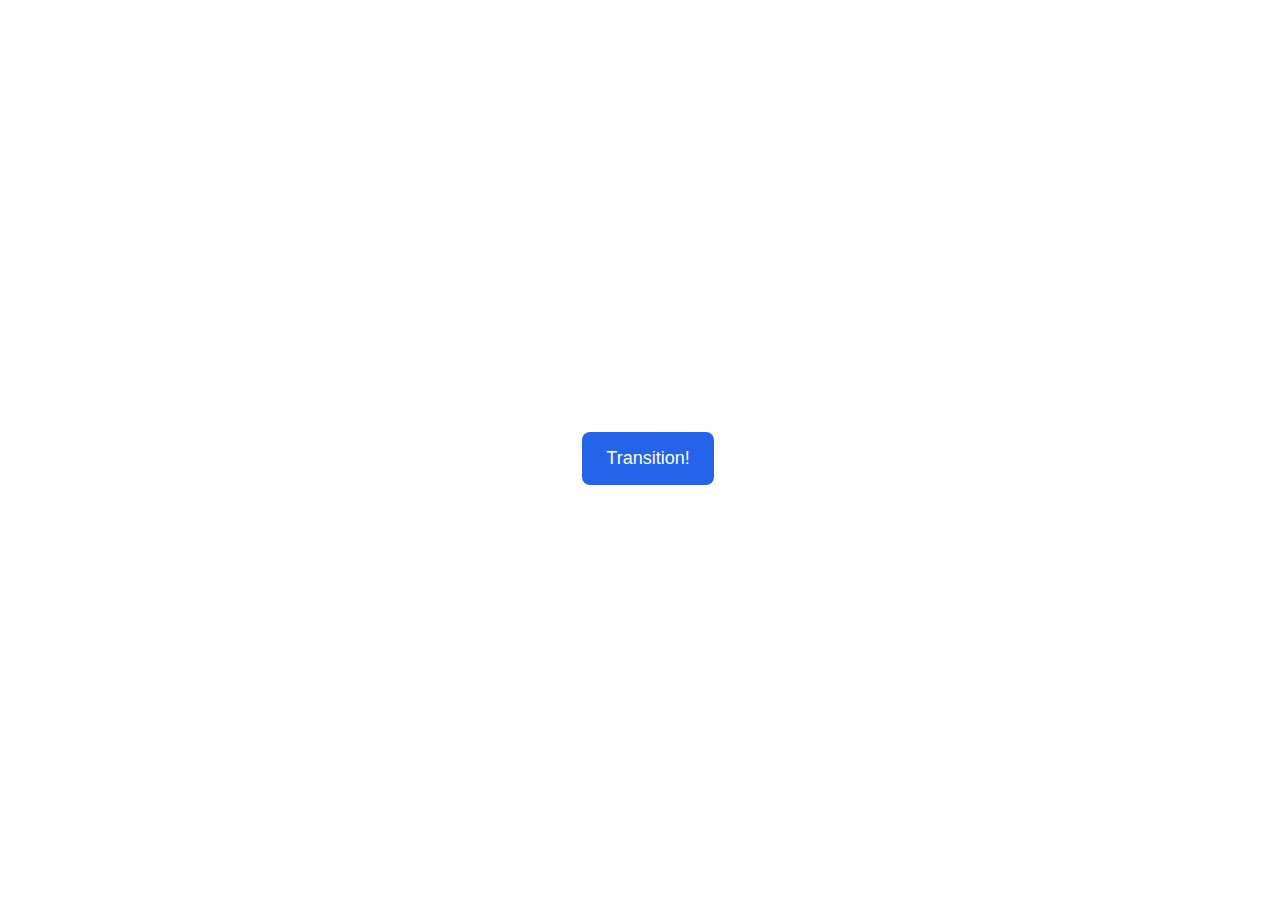
<file: css-exercises/advanced-html-css/animation/01-button-hover/index.html>
<!DOCTYPE html>
<html lang="en">
  <head>
    <meta charset="UTF-8" />
    <meta http-equiv="X-UA-Compatible" content="IE=edge" />
    <meta name="viewport" content="width=device-width, initial-scale=1.0" />
    <title>Button Hover</title>
    <link rel="stylesheet" href="style.css" />
  </head>
  <body>
    <div id="transition-container">
      <button>Transition!</button>
    </div>
  </body>
</html>
</file>
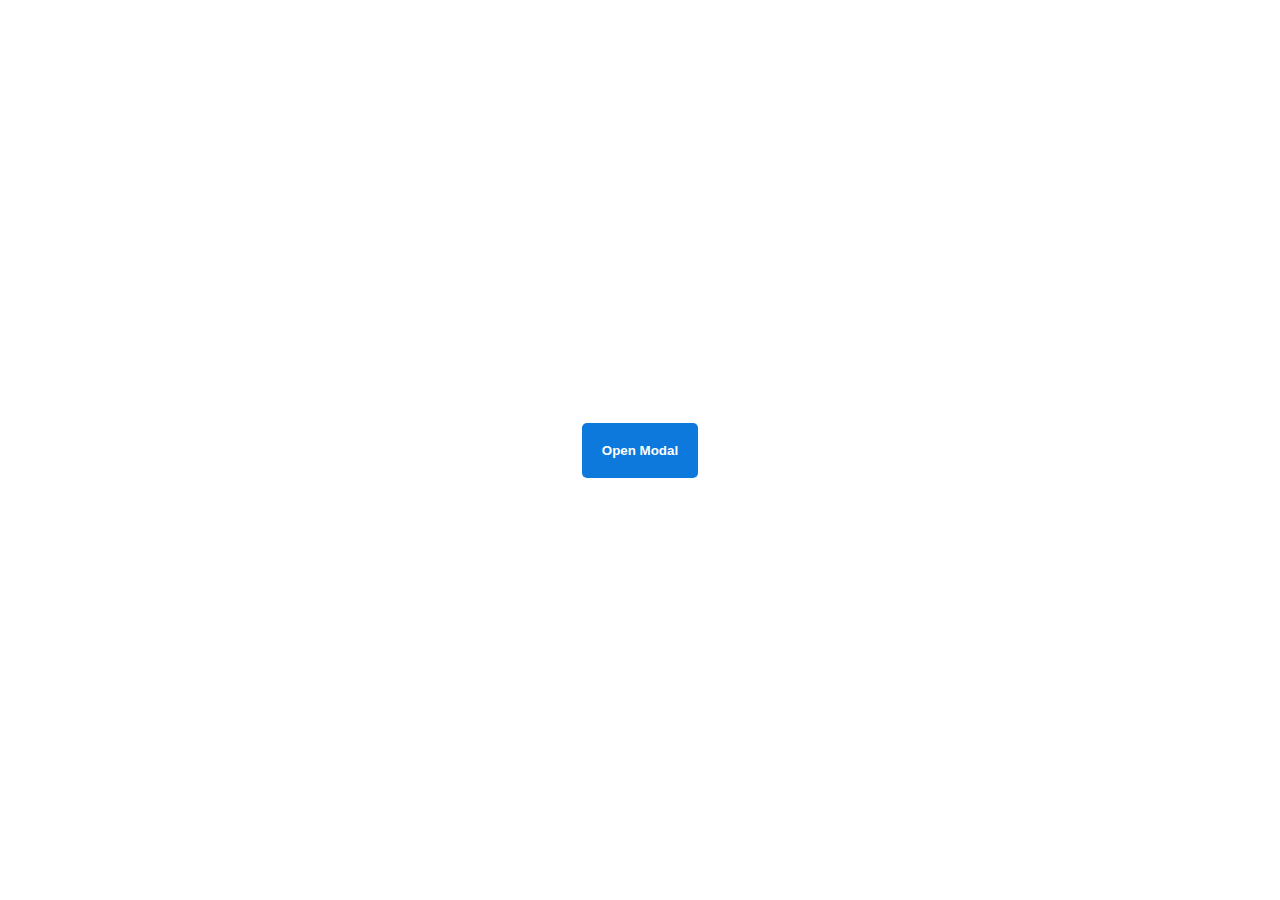
<file: css-exercises/advanced-html-css/animation/02-pop-up/index.html>
<!DOCTYPE html>
<html lang="en">
  <head>
    <meta charset="UTF-8" />
    <meta http-equiv="X-UA-Compatible" content="IE=edge" />
    <meta name="viewport" content="width=device-width, initial-scale=1.0" />
    <title>Popup</title>
    <link rel="stylesheet" href="style.css" />
  </head>
  <body>
    <div class="backdrop"></div>
    <div class="popup-modal">
      <h1>Look at me!</h1>
      <p>I'm a pop up dialog!</p>
      <button id="close-modal">Close Modal</button>
    </div>
    <div class="button-container">
      <button id="trigger-modal">Open Modal</button>
    </div>
    <script src="script.js"></script>
  </body>
</html>
</file>
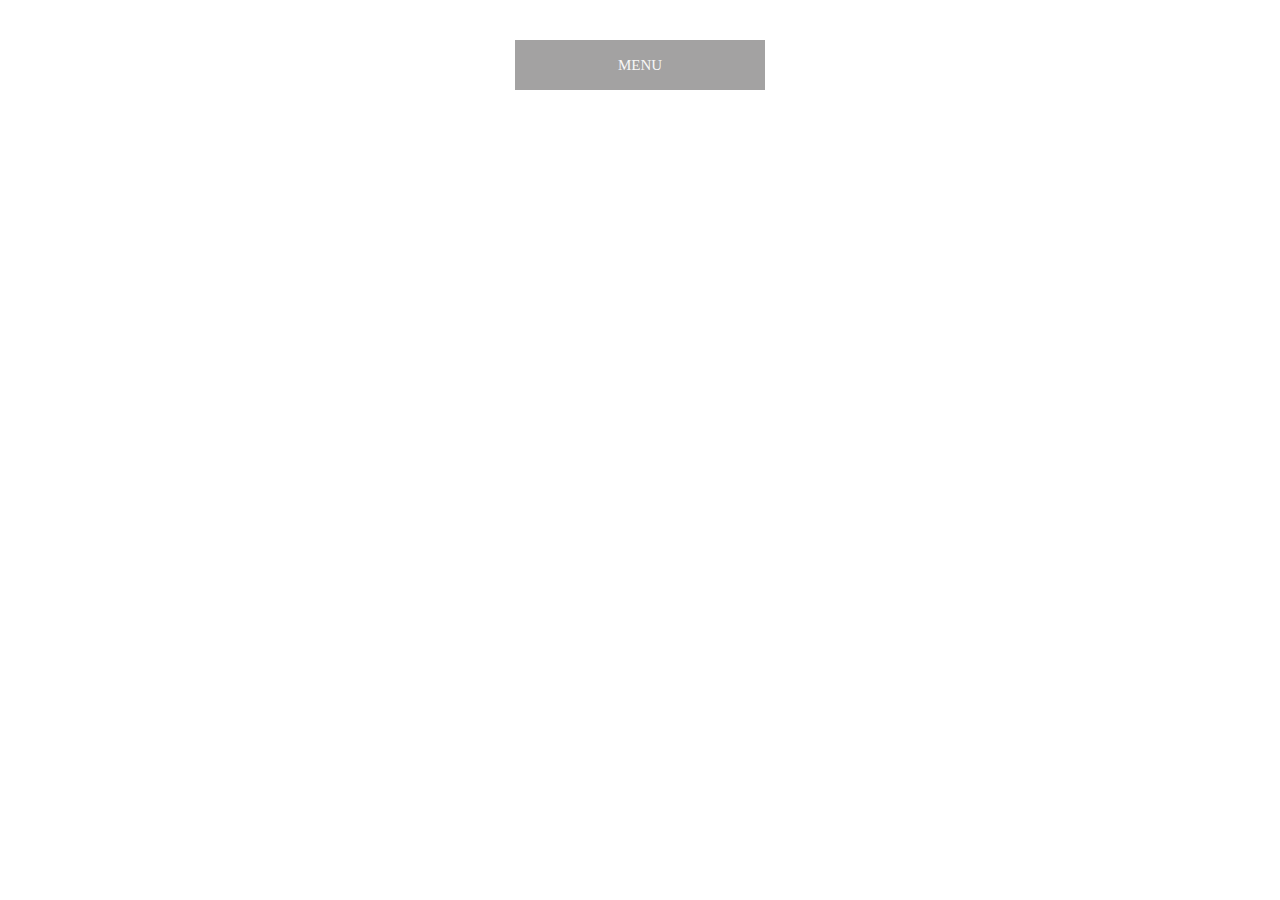
<file: css-exercises/advanced-html-css/animation/03-dropdown-menu/index.html>
<!DOCTYPE html>
<html lang="en">
  <head>
    <meta charset="UTF-8" />
    <meta http-equiv="X-UA-Compatible" content="IE=edge" />
    <meta name="viewport" content="width=device-width, initial-scale=1.0" />
    <title>Dropdown Menu</title>
    <link rel="stylesheet" href="style.css" />
  </head>
  <body>
    <div class="dropdown-container">
        <div class="menu-title">MENU</div>
        <ul class="dropdown-menu">
            <li>ITEM 1</li>
            <li>ITEM 2</li>
            <li>ITEM 3</li>
            <li>ITEM 4</li>
            <li>ITEM 5</li>
        </ul>
    </div>
    <script src="script.js"></script>
  </body>
</html>
</file>
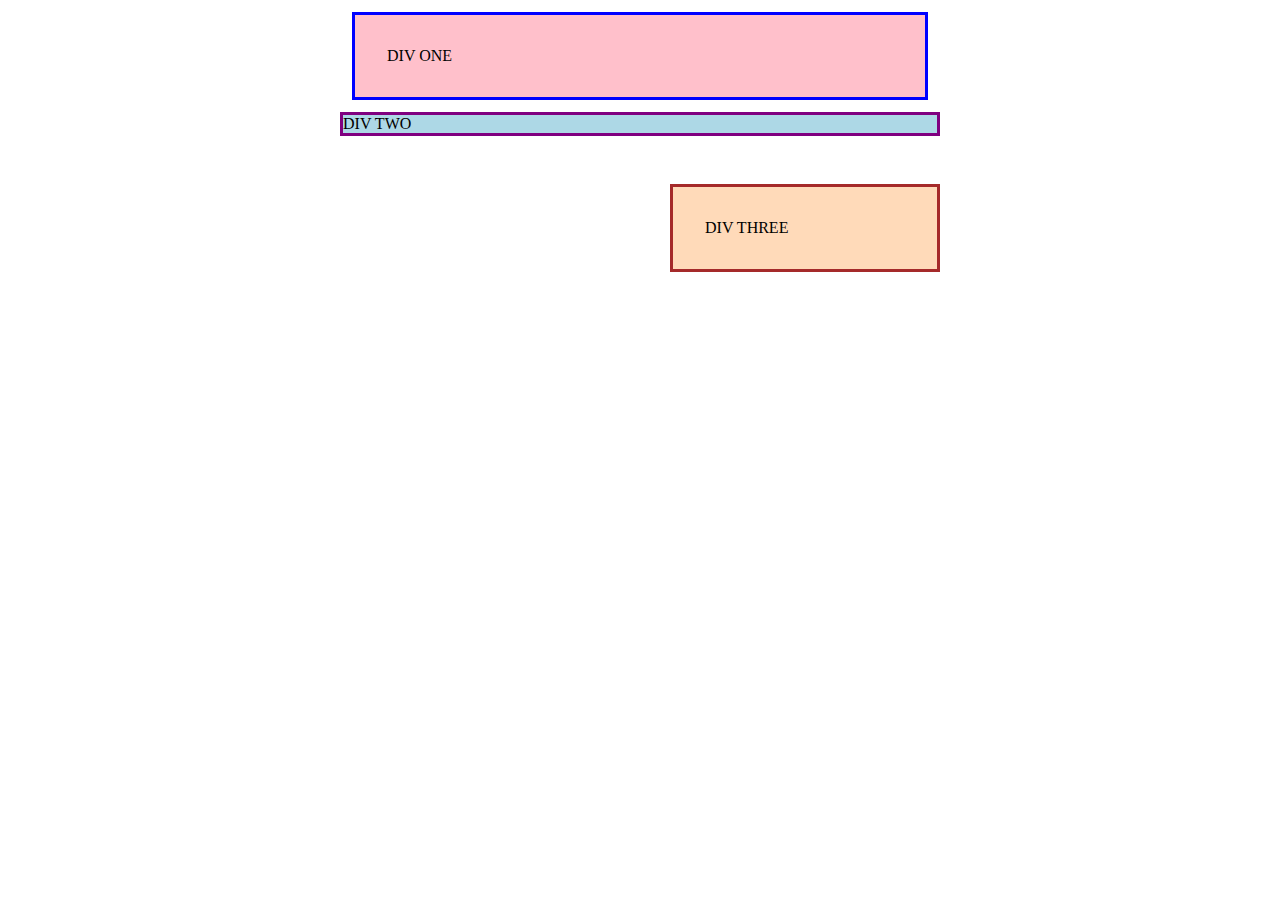
<file: css-exercises/foundations/block-and-inline/01-margin-and-padding-1/index.html>
<!DOCTYPE html>
<html lang="en">
  <head>
    <meta charset="UTF-8">
    <meta http-equiv="X-UA-Compatible" content="IE=edge">
    <meta name="viewport" content="width=device-width, initial-scale=1.0">
    <title>Margin and Padding exercise</title>
    <link rel="stylesheet" href="style.css">
  </head>
  <body>
    <div class="one">
      DIV ONE
    </div>
    <div class="two">
      DIV TWO
    </div>
    <div class="three">
      DIV THREE
    </div>
  </body>
</html>
</file>
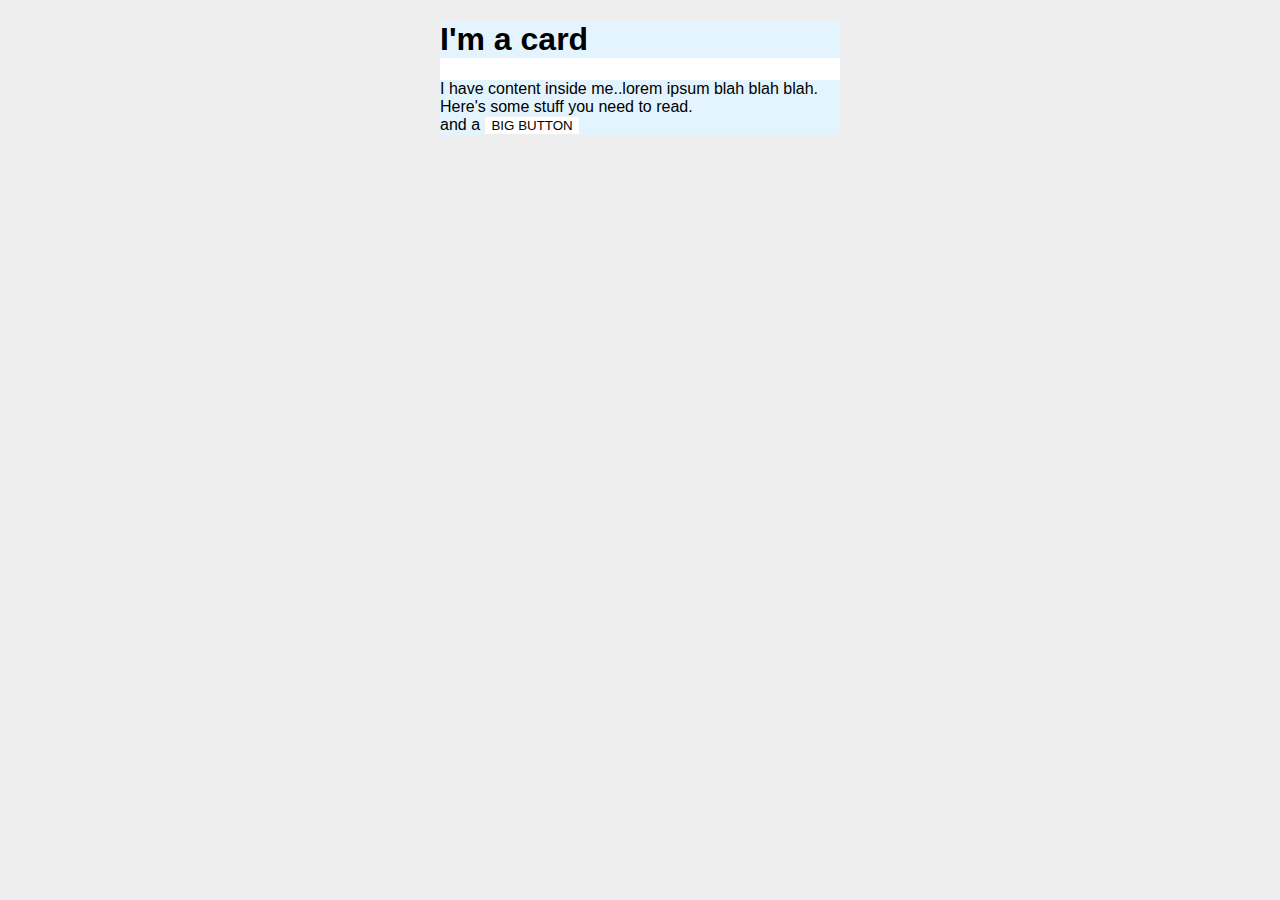
<file: css-exercises/foundations/block-and-inline/02-margin-and-padding-2/index.html>
<!DOCTYPE html>
<html lang="en">
  <head>
    <meta charset="UTF-8">
    <meta http-equiv="X-UA-Compatible" content="IE=edge">
    <meta name="viewport" content="width=device-width, initial-scale=1.0">
    <title>Margin and Padding exercise 2</title>
    <link rel="stylesheet" href="style.css">
  </head>
  <body>
    <div class="card">
      <h1 class="title">I'm a card</h1>
      <div class="content">I have content inside me..lorem ipsum blah blah blah. Here's some stuff you need to read.</div>
      <div class="button-container">and a <button>BIG BUTTON</button></div>
    </div>
  </body>
</html>
</file>
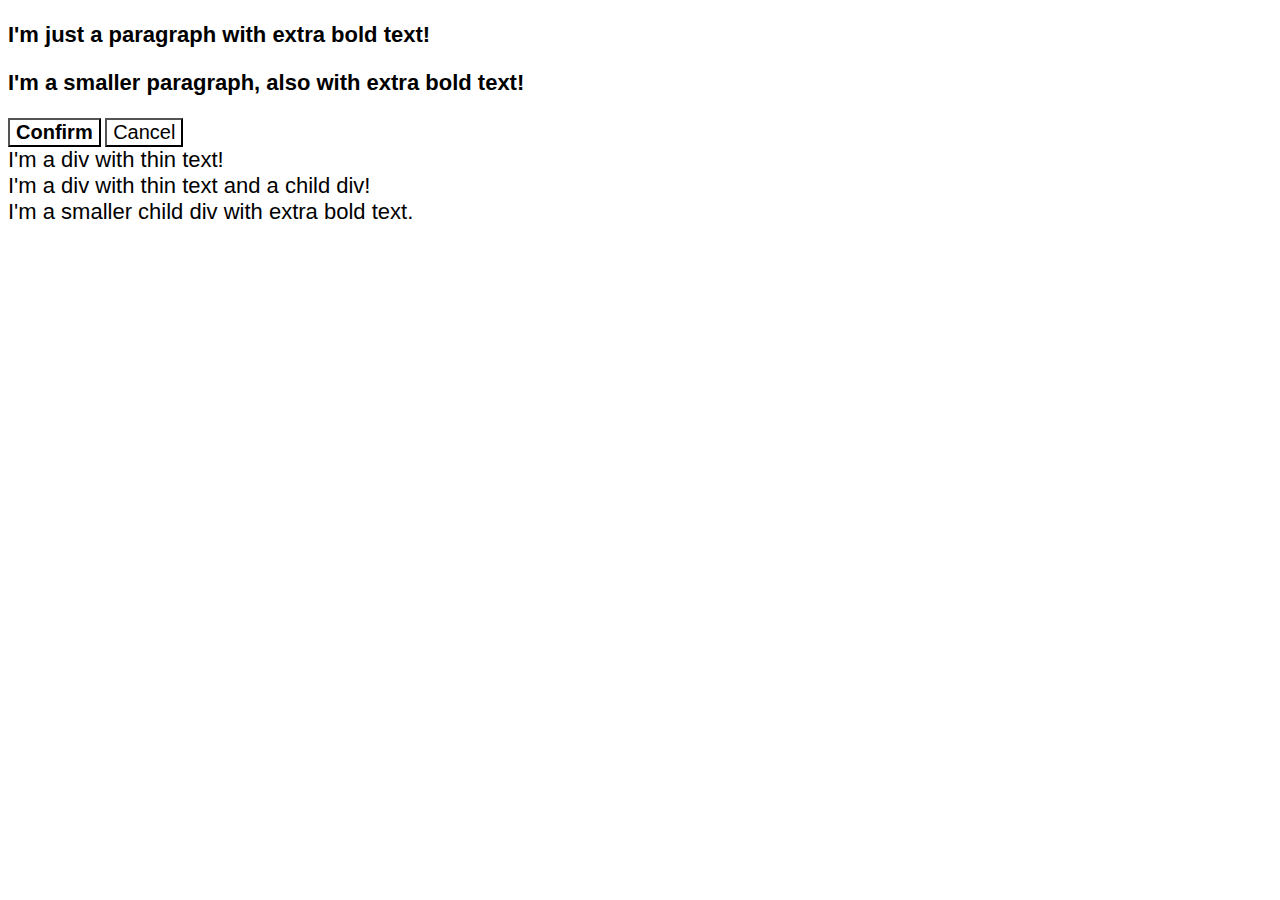
<file: css-exercises/foundations/cascade/01-cascade-fix/index.html>
<!DOCTYPE html>
<html lang="en">
  <head>
    <meta charset="UTF-8">
    <meta http-equiv="X-UA-Compatible" content="IE=edge">
    <meta name="viewport" content="width=device-width, initial-scale=1.0">
    <title>Fix the Cascade</title>
    <link rel="stylesheet" href="style.css">
  </head>
  <body>
    <p class="para">I'm just a paragraph with extra bold text!</p>
    <p class="para small-para">I'm a smaller paragraph, also with extra bold text!</p>

    <button id="confirm-button" class="button confirm">Confirm</button>
    <button id="cancel-button" class="button cancel">Cancel</button>

    <div class="text">I'm a div with thin text!</div>
    <div class="text">I'm a div with thin text and a child div!
      <div class="text child">I'm a smaller child div with extra bold text.</div>
    </div>
  </body>
</html>
</file>
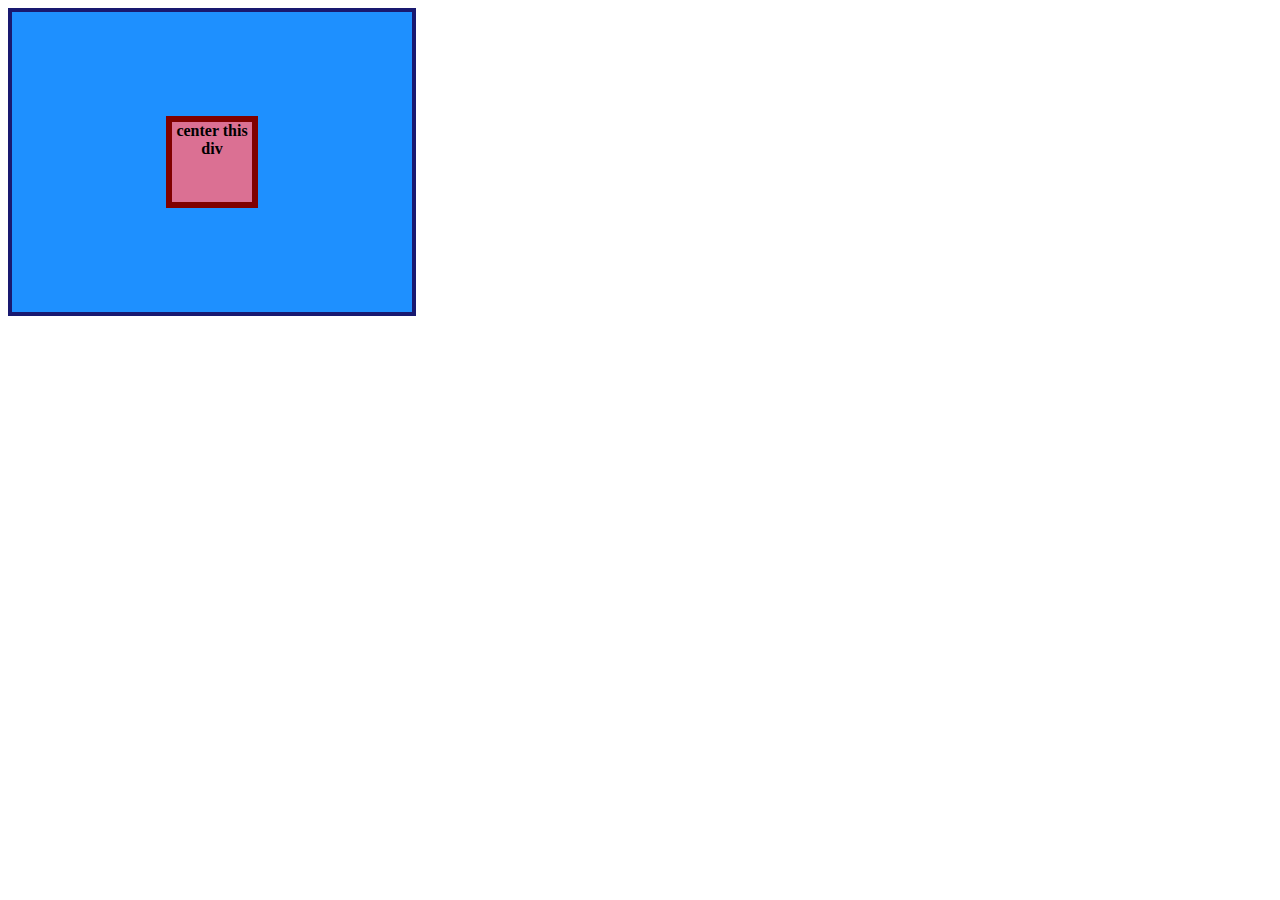
<file: css-exercises/foundations/flex/01-flex-center/index.html>
<!DOCTYPE html>
<html lang="en">
  <head>
    <meta charset="UTF-8">
    <meta http-equiv="X-UA-Compatible" content="IE=edge">
    <meta name="viewport" content="width=device-width, initial-scale=1.0">
    <title>CENTER THIS DIV</title>
    <link rel="stylesheet" href="style.css">
  </head>
  <body>
    <div class="container">
      <div class="box">center this div</div>
    </div>
  </body>
</html>
</file>
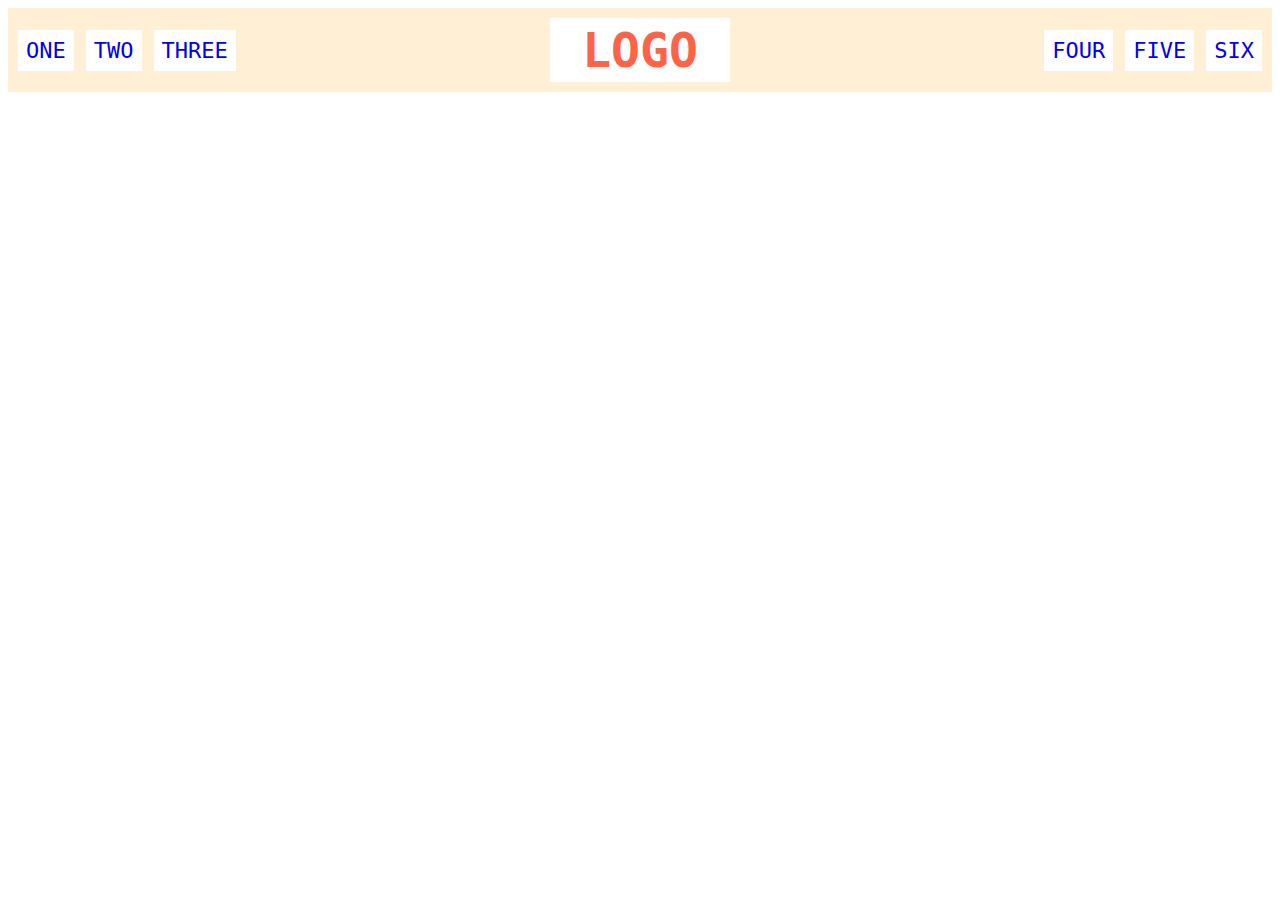
<file: css-exercises/foundations/flex/02-flex-header/index.html>
<!DOCTYPE html>
<html lang="en">
  <head>
    <meta charset="UTF-8">
    <meta http-equiv="X-UA-Compatible" content="IE=edge">
    <meta name="viewport" content="width=device-width, initial-scale=1.0">
    <title>Flex Header</title>
    <link rel="stylesheet" href="style.css">
  </head>
  <body>
    <div class="header">
      <div class="left-links">
        <ul>
          <li><a href="#">ONE</a></li>
          <li><a href="#">TWO</a></li>
          <li><a href="#">THREE</a></li>
        </ul>
      </div>
      <div class="logo">LOGO</div>
      <div class="right-links">
        <ul>
          <li><a href="#">FOUR</a></li>
          <li><a href="#">FIVE</a></li>
          <li><a href="#">SIX</a></li>
        </ul>
      </div>
    </div>
  </body>
</html>
</file>
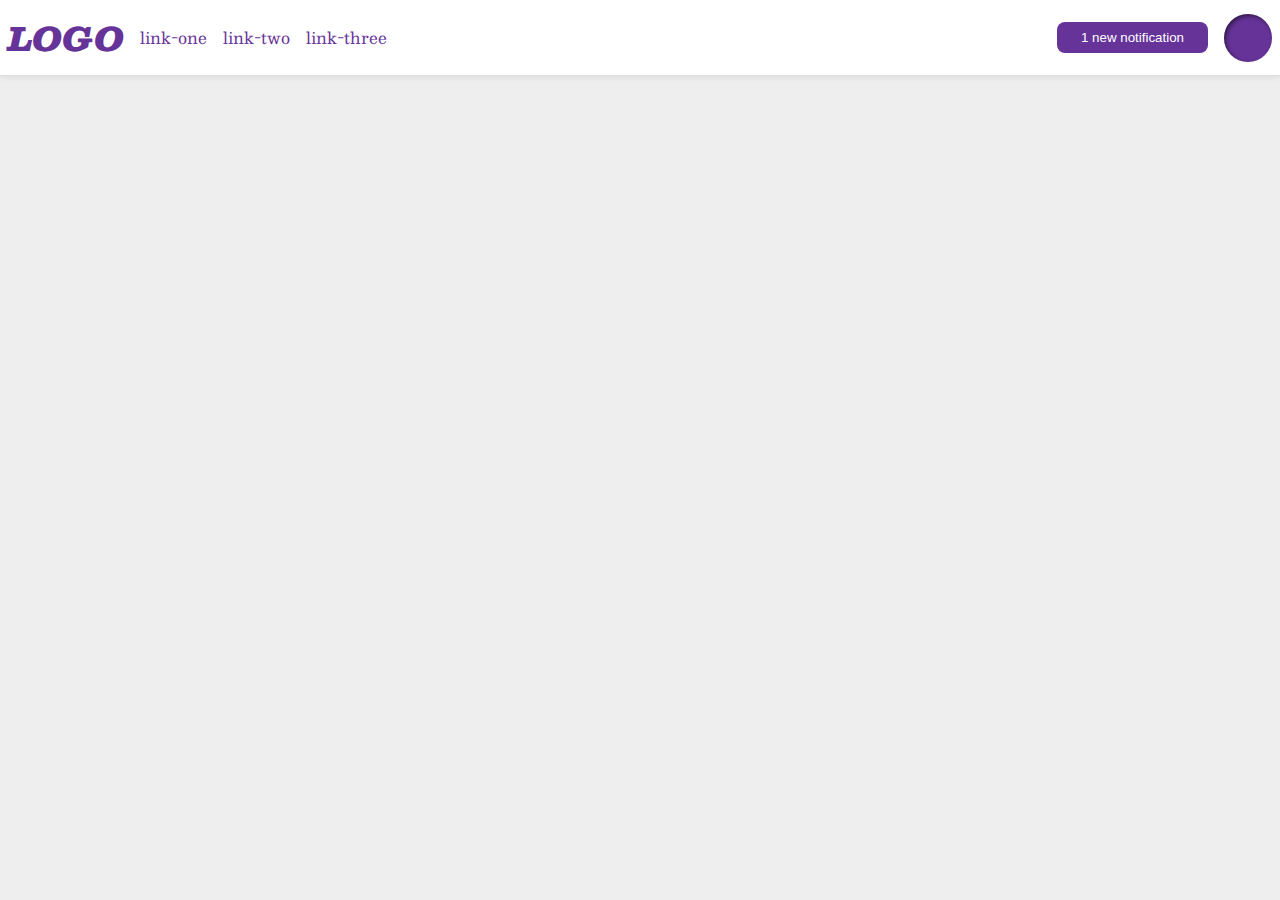
<file: css-exercises/foundations/flex/03-flex-header-2/index.html>
<!DOCTYPE html>
<html lang="en">
  <head>
    <meta charset="UTF-8">
    <meta http-equiv="X-UA-Compatible" content="IE=edge">
    <meta name="viewport" content="width=device-width, initial-scale=1.0">
    <title>Flex Header 2</title>
    <link rel="stylesheet" href="style.css">
  </head>
  <body>
    <div class="header">
      <div class="left">
        <div class="logo">
          LOGO
        </div>
        <ul class="links">
          <li><a href="https://google.com">link-one</a></li>
          <li><a href="https://google.com">link-two</a></li>
          <li><a href="https://google.com">link-three</a></li>
        </ul>
      </div>
      <div class="right">
        <button class="notifications">
          1 new notification
        </button>
        <div class="profile-image"></div>
      </div>
    </div>
  </body>
</html>
</file>
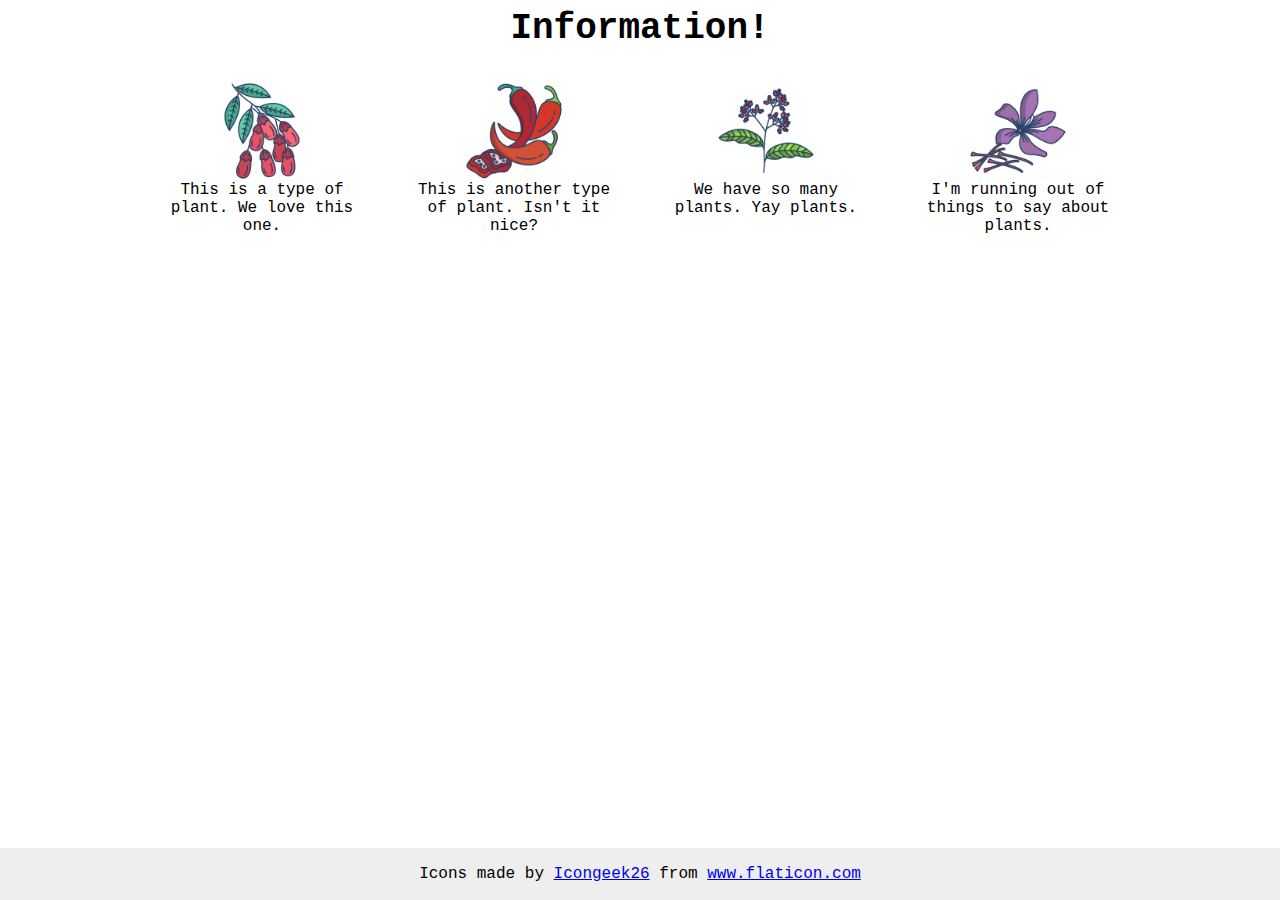
<file: css-exercises/foundations/flex/04-flex-information/index.html>
<!DOCTYPE html>
<html lang="en">
  <head>
    <meta charset="UTF-8">
    <meta http-equiv="X-UA-Compatible" content="IE=edge">
    <meta name="viewport" content="width=device-width, initial-scale=1.0">
    <title>Information</title>
    <link rel="stylesheet" href="style.css">
  </head>
  <body>
    <div class="title">Information!</div>

    <div class="images">
      <div class="img-set">
        <img src="./images/barberry.png" alt="barberry">
        <div class="text">This is a type of plant. We love this one.</div>
      </div>
      <div class="img-set">
        <img src="./images/chilli.png" alt="chili">
        <div class="text">This is another type of plant. Isn't it nice?</div>
      </div>
      <div class="img-set">
        <img src="./images/pepper.png" alt="pepper">
        <div class="text">We have so many plants. Yay plants.</div>
      </div>
      <div class="img-set">
        <img src="./images/saffron.png" alt="saffron">
        <div class="text">I'm running out of things to say about plants.</div>
      </div>
    </div>
    <!-- disregard this section, it's here to give attribution to the creator of these icons -->
    <div class="footer">
      <div>Icons made by <a href="https://www.flaticon.com/authors/icongeek26" title="Icongeek26">Icongeek26</a> from <a href="https://www.flaticon.com/" title="Flaticon">www.flaticon.com</a></div>
    </div>
  </body>
</html>
</file>
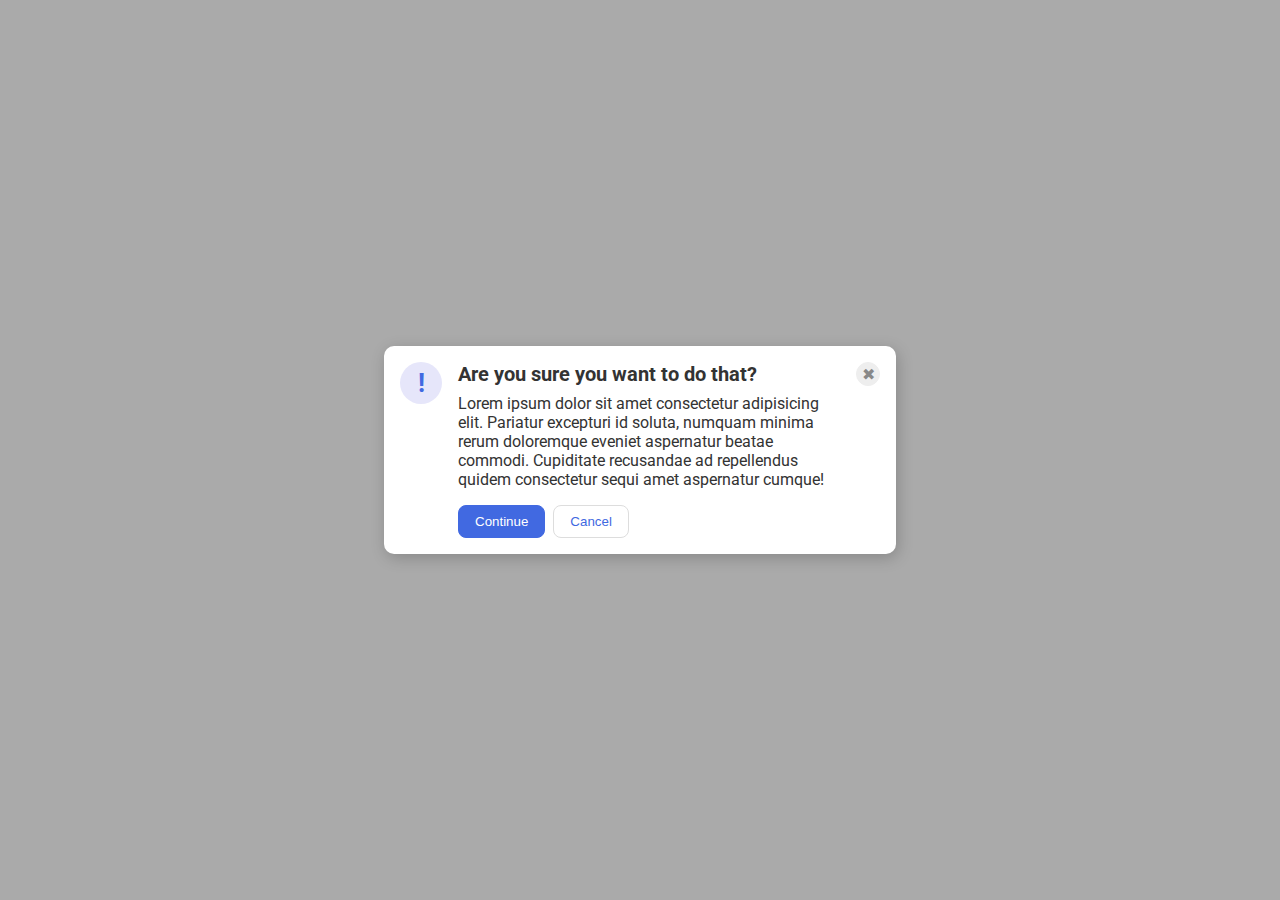
<file: css-exercises/foundations/flex/05-flex-modal/index.html>
<!DOCTYPE html>
<html lang="en">
  <head>
    <meta charset="UTF-8">
    <meta http-equiv="X-UA-Compatible" content="IE=edge">
    <meta name="viewport" content="width=device-width, initial-scale=1.0">
    <link rel="stylesheet" href="style.css">
    <title>Modal</title>
  </head>
  <body>
    <div class="modal">
      <div class="icon">!</div>
      <div class="right">
        <div class="header">Are you sure you want to do that?</div>
        <div class="text">Lorem ipsum dolor sit amet consectetur adipisicing elit. Pariatur excepturi id soluta, numquam minima
          rerum doloremque eveniet aspernatur beatae commodi. Cupiditate recusandae ad repellendus quidem consectetur sequi amet
          aspernatur cumque!</div>
        <button class="continue">Continue</button>
        <button class="cancel">Cancel</button>
      </div>
      <button class="close-button">✖</button>
    </div>
  </body>
</html>
</file>
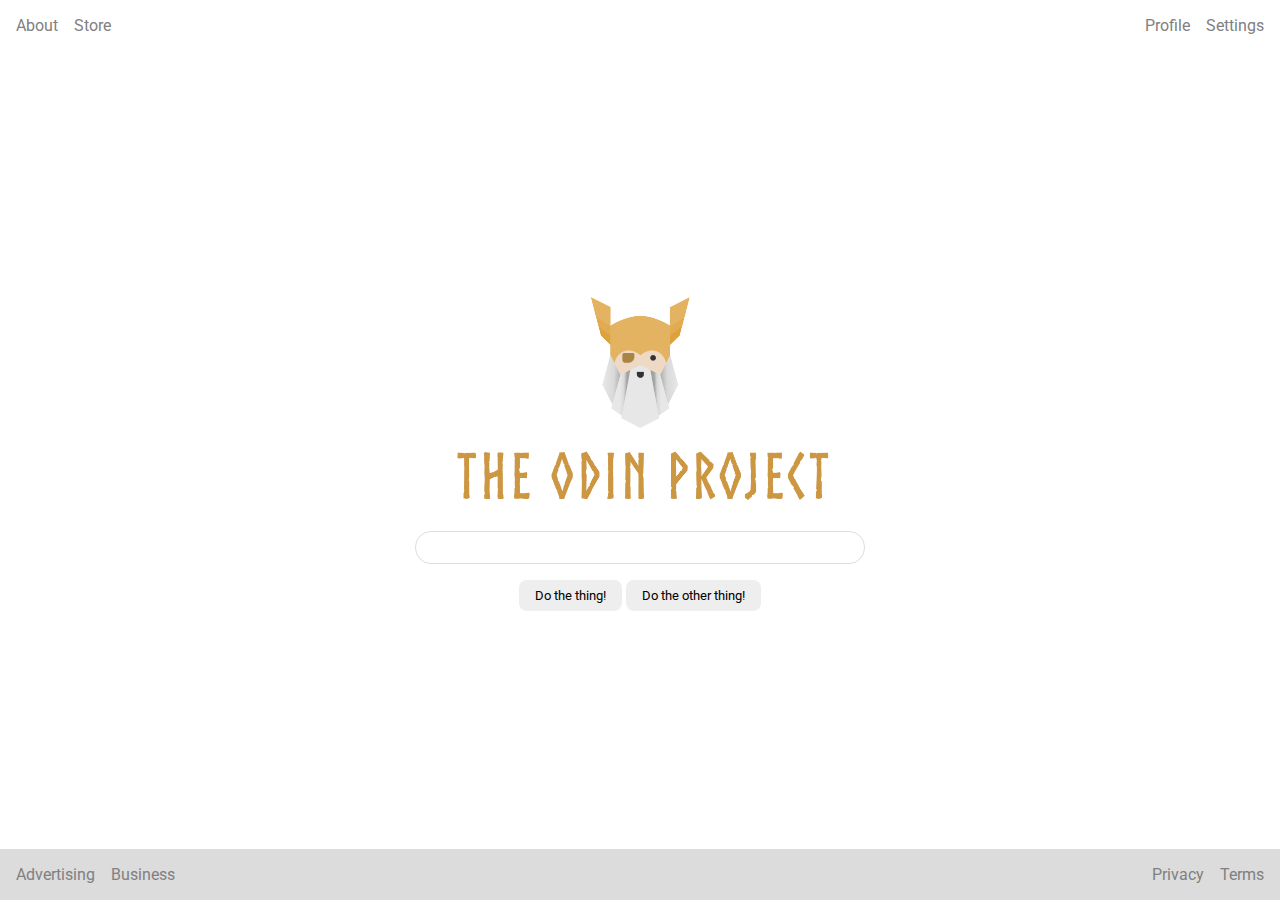
<file: css-exercises/foundations/flex/06-flex-layout/index.html>
<!DOCTYPE html>
<html lang="en">
  <head>
    <meta charset="UTF-8">
    <meta http-equiv="X-UA-Compatible" content="IE=edge">
    <meta name="viewport" content="width=device-width, initial-scale=1.0">
    <title>LAYOUT</title>
    <link rel="stylesheet" href="./style.css">
  </head>
  <body>
    <div class="header">
      <ul class="left-links">
        <li><a href="#">About</a></li>
        <li><a href="#">Store</a></li>
      </ul>
      <ul class="right-links">
        <li><a href="#">Profile</a></li>
        <li><a href="#">Settings</a></li>
      </ul>
    </div>
    <div class="content">
      <img src="./logo.png" alt="Project logo. Represents odin with the project name.">
      <div class="input">
        <input type="text">
      </div>
      <div class="buttons">
        <button>Do the thing!</button>
        <button>Do the other thing!</button>
      </div>
    </div>
    <div class="footer">
      <ul class="left-links">
        <li><a href="#">Advertising</a></li>
        <li><a href="#">Business</a></li>
      </ul>
      <ul class="right-links">
        <li><a href="#">Privacy</a></li>
        <li><a href="#">Terms</a></li>
      </ul>
    </div>
  </body>
</html>
</file>
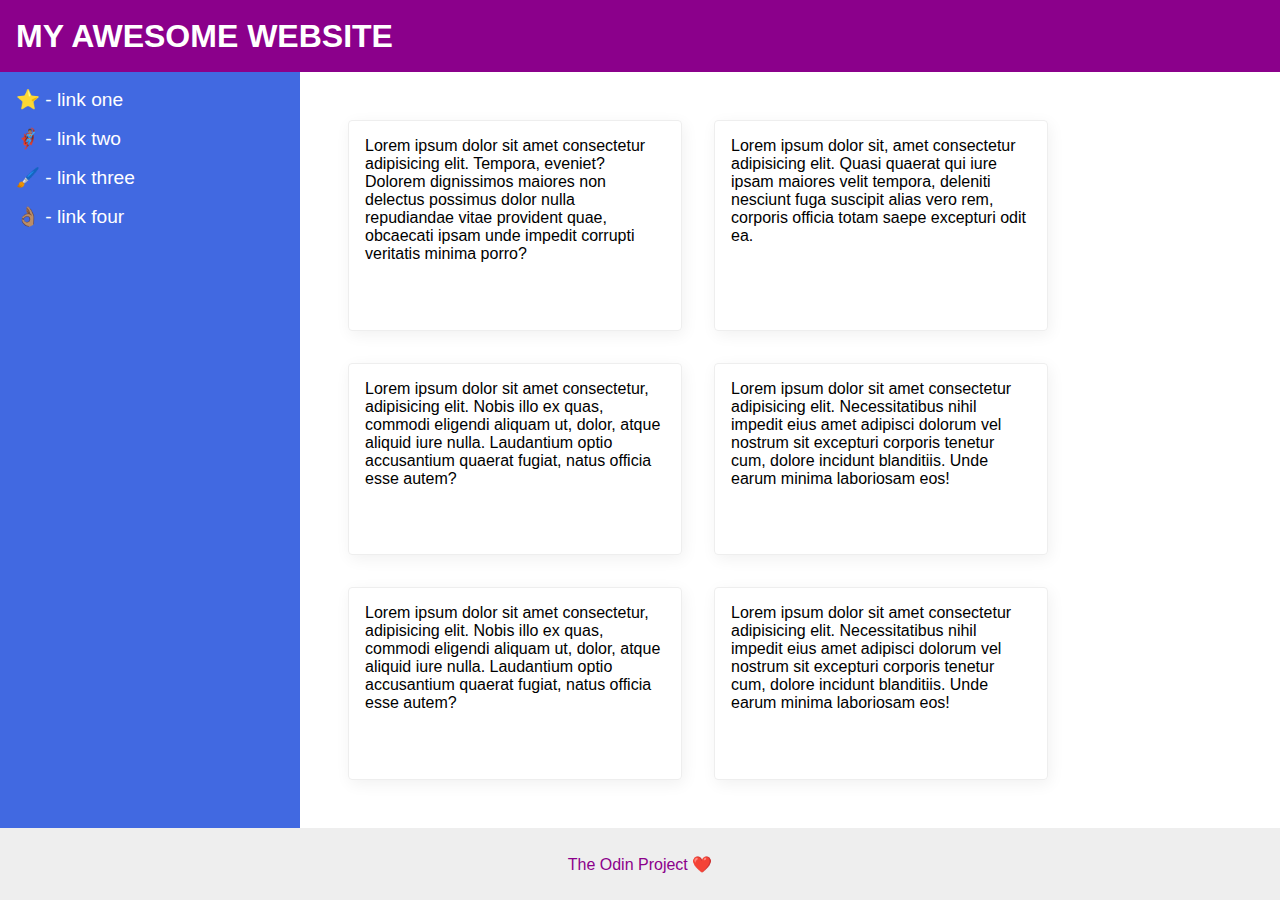
<file: css-exercises/foundations/flex/07-flex-layout-2/index.html>
<!DOCTYPE html>
<html lang="en">
  <head>
    <meta charset="UTF-8">
    <meta http-equiv="X-UA-Compatible" content="IE=edge">
    <meta name="viewport" content="width=device-width, initial-scale=1.0">
    <title>The Holy Grail</title>
    <link rel="stylesheet" href="style.css">
  </head>
  <body>
    <div class="header">
      MY AWESOME WEBSITE
    </div>
    
    <div class="middle">
      <div class="sidebar">
        <ul>
          <li><a href="#">⭐ - link one</a></li>
          <li><a href="#">🦸🏽‍♂️ - link two</a></li>
          <li><a href="#">🖌️ - link three</a></li>
          <li><a href="#">👌🏽 - link four</a></li>
        </ul>
      </div>
      
      <div class="cards">
        <div class="card">Lorem ipsum dolor sit amet consectetur adipisicing elit. Tempora, eveniet? Dolorem dignissimos
          maiores
          non delectus possimus dolor nulla repudiandae vitae provident quae, obcaecati ipsam unde impedit corrupti veritatis
          minima porro?</div>
        <div class="card">Lorem ipsum dolor sit, amet consectetur adipisicing elit. Quasi quaerat qui iure ipsam maiores velit
          tempora, deleniti nesciunt fuga suscipit alias vero rem, corporis officia totam saepe excepturi odit ea.</div>
        <div class="card">Lorem ipsum dolor sit amet consectetur, adipisicing elit. Nobis illo ex quas, commodi eligendi
          aliquam
          ut, dolor, atque aliquid iure nulla. Laudantium optio accusantium quaerat fugiat, natus officia esse autem?</div>
        <div class="card">Lorem ipsum dolor sit amet consectetur adipisicing elit. Necessitatibus nihil impedit eius amet
          adipisci dolorum vel nostrum sit excepturi corporis tenetur cum, dolore incidunt blanditiis. Unde earum minima
          laboriosam eos!</div>
        <div class="card">Lorem ipsum dolor sit amet consectetur, adipisicing elit. Nobis illo ex quas, commodi eligendi
          aliquam
          ut, dolor, atque aliquid iure nulla. Laudantium optio accusantium quaerat fugiat, natus officia esse autem?</div>
        <div class="card">Lorem ipsum dolor sit amet consectetur adipisicing elit. Necessitatibus nihil impedit eius amet
          adipisci dolorum vel nostrum sit excepturi corporis tenetur cum, dolore incidunt blanditiis. Unde earum minima
          laboriosam eos!</div>
      </div>
    </div>
    <div class="footer">
      The Odin Project ❤️
    </div>
  </body>
</html>
</file>
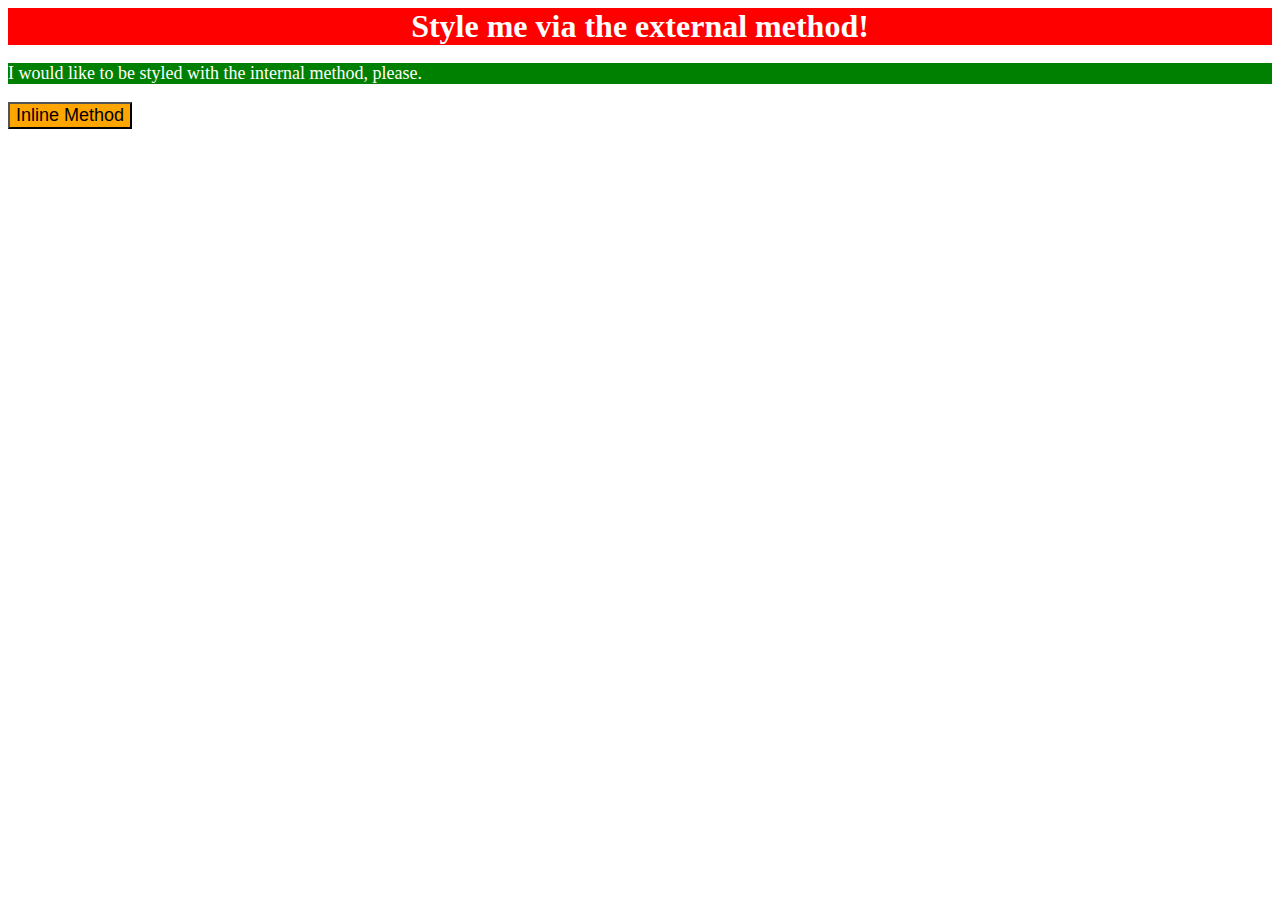
<file: css-exercises/foundations/intro-to-css/01-css-methods/index.html>
<!DOCTYPE html>
<html lang="en">
  <head>
    <meta charset="UTF-8">
    <meta http-equiv="X-UA-Compatible" content="IE=edge">
    <meta name="viewport" content="width=device-width, initial-scale=1.0">
    <link rel="stylesheet" href="styles.css">
    <title>Methods for Adding CSS</title>
    <style>
      p {
        color: white;
        background-color: green;
        font-size: 18px;
      }
    </style>
  </head>
  <body>
    <div>Style me via the external method!</div>
    <p>I would like to be styled with the internal method, please.</p>
    <button style="background-color: orange; font-size: 18px">Inline Method</button>
  </body>
</html>
</file>
<file: css-exercises/advanced-html-css/animation/01-button-hover/style.css>
#transition-container {
  width: 100vw;
  height: 100vh;
  display: flex;
  flex-direction: column;
  justify-content: center;
  align-items: center;
  font-family: Arial, sans-serif;
}

button {
  border-radius: 8px;
  border: none;
  background-color: #2563eb;
  color: white;
  font-size: 18px;
  padding: 16px 24px;
  text-align: center;
}
</file>
<file: css-exercises/advanced-html-css/animation/02-pop-up/style.css>
* {
  padding: 0;
  margin: 0;
}

body {
  overflow: hidden;
}

.button-container {
  width: 100vw;
  height: 100vh;
  background-color: #ffffff;
  opacity: 100%;
  display: flex;
  align-items: center;
  justify-content: center;
}

button {
  padding: 20px;
  color: #ffffff;
  background-color: #0e79dd;
  border: none;
  border-radius: 5px;
  font-weight: 600;
}

.popup-modal {
  padding: 32px 64px;
  background-color: white;
  border: 1px solid black;
  border-radius: 10px;
  position: fixed;
  top: 50%;
  left: 50%;
  transform-origin: center;
  transform: translate(-50%, -50%);
  pointer-events: none;
  opacity: 0%;
  text-align: center;
}

.popup-modal p {
  margin-bottom: 24px;
}

.backdrop {
  pointer-events: none;
  position: fixed;
  inset: 0;
  background: #000;
  opacity: 0%;
}

.popup-modal.show {
  opacity: 100%;
  pointer-events: all;
}

.backdrop.show {
  opacity: 30%;
}
</file>
<file: css-exercises/advanced-html-css/animation/03-dropdown-menu/style.css>
.dropdown-container {
  max-width: 250px;
  margin: 40px auto;
  text-align: center;
  line-height: 50px;
  font-size: 15px;
  color: rgb(247, 247, 247);
  cursor: pointer;
}

.menu-title {
  background-color: rgb(163, 162, 162);
}

.dropdown-menu {
  list-style: none;
  padding: 0;
  margin: 0;
  background-color: rgb(99, 97, 97);

  display: none;
}

ul.dropdown-menu li:hover {
  background: rgb(47, 46, 46);
}

.visible {
  display: block;
}
</file>
<file: css-exercises/foundations/block-and-inline/01-margin-and-padding-1/style.css>
body {
  max-width: 600px;
  margin: 0 auto;
}

.one {
  background: pink;
  border: 3px solid blue;
  /* CHANGE ME */
  padding: 32px;
  margin: 12px;
}

.two {
  background: lightblue;
  border: 3px solid purple;
  /* CHANGE ME */
  margin-bottom: 48px;
}

.three {
  background: peachpuff;
  border: 3px solid brown;
  width: 200px;
  /* CHANGE ME */
  padding: 32px;
  margin-left: auto;
}
</file>
<file: css-exercises/foundations/block-and-inline/02-margin-and-padding-2/style.css>
body {
  background: #eee;
  font-family: sans-serif;
}

.card {
  width: 400px;
  background: #fff;
  margin: 16px auto;
}

.title {
  background: #e3f4ff;
}

.content {
  background: #e3f4ff;
}

.button-container {
  background: #e3f4ff;
}

button {
  background: white;
  border: 1px solid #eee;
}
</file>
<file: css-exercises/foundations/cascade/01-cascade-fix/style.css>
body {
  font-family: Arial, Helvetica, sans-serif;
}

.para,
.small-para {
  color: hsl(0, 0%, 0%);
  font-weight: 800;
}

.small-para {
  font-size: 14px;
  font-weight: 800;
}

.para {
  font-size: 22px;
}

.confirm {
  background: green;
  color: white;
  font-weight: bold;
} 

.button {
  background-color: rgb(255, 255, 255);
  color: rgb(0, 0, 0);
  font-size: 20px;
}

.child {
  color: rgb(0, 0, 0);
  font-weight: 800;
  font-size: 14px;
}

div.text {
  color: rgb(0, 0, 0);
  font-size: 22px;
  font-weight: 100;
}
</file>
<file: css-exercises/foundations/flex/01-flex-center/style.css>
.container {
  background: dodgerblue;
  border: 4px solid midnightblue;
  width: 400px;
  height: 300px;
  display: flex;
  justify-content: center;
  align-items: center;
}

.box {
  background: palevioletred;
  font-weight: bold;
  text-align: center;
  border: 6px solid maroon;
  width: 80px;
  height: 80px;
}
</file>
<file: css-exercises/foundations/flex/02-flex-header/style.css>
.header  {
  font-family: monospace;
  background: papayawhip;
  display: flex;
  justify-content: space-between;
  align-items: center;
  padding: 10px;
}

.logo {
  font-size: 48px;
  font-weight: 900;
  color: tomato;
  background: white;
  padding: 4px 32px;
}

ul {
  /* this removes the dots on the list items*/
  list-style-type: none;
  display: flex;
  gap: 12px;
  padding: 0;
}

a {
  font-size: 22px;
  background: white;
  padding: 8px;
  /* this removes the line under the links */
  text-decoration: none;
}
</file>
<file: css-exercises/foundations/flex/03-flex-header-2/style.css>
/* this is some magical font-importing.  
you'll learn about it later. */
@import url('https://fonts.googleapis.com/css2?family=Besley:ital,wght@0,400;1,900&display=swap');

body {
  margin: 0;
  background: #eee;
  font-family: Besley, serif;
}

.header {
  background: white;
  border-bottom: 1px solid #ddd;
  box-shadow: 0 0 8px rgba(0,0,0,.1);

  display: flex;
  justify-content: space-between;
}

.profile-image {
  background: rebeccapurple;
  box-shadow: inset 2px 2px 4px rgba(0,0,0,.5);
  border-radius: 50%;
  width: 48px;
  height: 48px;
}

.logo {
  color: rebeccapurple;
  font-size: 32px;
  font-weight: 900;
  font-style: italic;
}

button {
  border: none;
  border-radius: 8px;
  background: rebeccapurple;
  color: white;
  padding: 8px 24px;
}

a {
  /* this removes the line under our links */
  text-decoration: none;
  color: rebeccapurple;
}

ul {
  list-style-type: none;

  display: flex;
  gap: 16px;
  padding: 0;
}

.left, .right {
  display: flex;
  align-items: center;
  padding: 8px;
  gap: 16px;
}
</file>
<file: css-exercises/foundations/flex/04-flex-information/style.css>
body {
  font-family: 'Courier New', Courier, monospace;

  display: flex;
  flex-direction: column;
  align-items: center;
}

img {
  width: 100px;
  height: 100px;
  align-self: center;
}

.title {
  font-size: 36px;
  font-weight: 900;
}

/* do not edit this footer */
.footer {
  position: fixed;
  bottom: 0;
  left: 0;
  right: 0;
  height: 52px;
  display: flex;
  align-items: center;
  justify-content: center;
  background: #eee;
}

.images {
  display: flex;
  padding: 32px;
  justify-content: space-around;
  align-items: baseline;
  gap: 52px;
}

.img-set {
  display: flex;
  flex-direction: column;
  align-items: center;
  text-align: center;
  width: 200px;
}
</file>
<file: css-exercises/foundations/flex/05-flex-modal/style.css>
@import url('https://fonts.googleapis.com/css2?family=Roboto:wght@400;700&display=swap');

/* My solution doesn't allow text to go under close button, but I'll live with it */

html, body {
  height: 100%;
}

body {
  font-family: Roboto, sans-serif;
  margin: 0;
  background: #aaa;
  color: #333;
  /* I'll give you this one for free lol */
  display: flex;
  align-items: center;
  justify-content: center;
}

.modal {
  background: white;
  width: 480px;
  border-radius: 10px;
  box-shadow: 2px 4px 16px rgba(0,0,0,.2);
  
  display: flex;
  justify-content: space-between;
  padding: 16px;
  gap: 16px;
}

.icon {
  color: royalblue;
  font-size: 26px;
  font-weight: 700;
  background: lavender;
  width: 42px;
  height: 42px;
  border-radius: 50%;
  display: flex;
  align-items: center;
  justify-content: center;

  flex: 1 0 auto;
}

.close-button {
  background: #eee;
  border-radius: 50%;
  color: #888;
  font-weight: 400;
  font-size: 16px;
  height: 24px;
  width: 24px;
  display: flex;
  align-items: center;
  justify-content: center;
  border: 1px solid #eee;
  padding: 0;

  flex: 1 0 auto;
  margin: 0px;
}

button {
  cursor: pointer;
  padding: 8px 16px;
  border-radius: 8px;

  margin-top: 8px;
}

button.continue {
  background: royalblue;
  border: 1px solid royalblue;
  color: white;
}

button.cancel {
  background: white;
  border: 1px solid #ddd;
  color: royalblue;
}

.header {
  font-weight: bold;
  font-size: 20px;
}

.right {
  display: flex;
  flex-wrap: wrap;
  gap: 8px;
}
</file>
<file: css-exercises/foundations/flex/06-flex-layout/style.css>
@import url('https://fonts.googleapis.com/css2?family=Roboto:wght@400;700&display=swap');

body {
  height: 100vh;
  margin: 0;
  overflow: hidden;
  font-family: Roboto, sans-serif;

  display: flex;
  flex-direction: column;
  justify-content: space-between;
}

img {
  width: 600px;
}

button {
  font-family: Roboto, sans-serif;
  border: none;
  border-radius: 8px;
  background: #eee;
}

input {
  border: 1px solid #ddd;
  border-radius: 16px;
  padding: 8px 24px;
  width: 400px;
}

.header, .footer {
  display: flex;
  justify-content: space-between;
}

.footer {
  background-color: gainsboro;
}

.left-link {
  display: flex;
  flex-direction: row;
}

.content {
  display: flex;
  flex-direction: column;
  align-items: center;
  gap: 16px;
}

ul {
  list-style-type: none;
  display: flex;
  gap: 16px;
  padding: 16px;
  margin: 0px;
}

a {
  text-decoration: none;
  color: gray;
}

button {
  padding: 8px 16px;
}
</file>
<file: css-exercises/foundations/flex/07-flex-layout-2/style.css>
/* Couldn't really complete it on my own, but was close enough with much more code than this. I admit defeat */

body {
  font-family: -apple-system, BlinkMacSystemFont, 'Segoe UI', Roboto, Oxygen, Ubuntu, Cantarell, 'Open Sans', 'Helvetica Neue', sans-serif;
  margin: 0;
  min-height: 100vh;

  display: flex;
  flex-direction: column;
  justify-content: space-between;
}

.header {
  height: 72px;
  background: darkmagenta;
  color: white;

  display: flex;
  font-size: xx-large;
  font-weight: bold;
  align-items: center;
  padding-left: 16px;
}

.middle {
  display: flex;
  flex: 1;
}

.footer {
  height: 72px;
  background: #eee;
  color: darkmagenta;

  display: flex;
  justify-content: center;
  align-items: center;
}

.sidebar {
  width: 300px;
  background: royalblue;
  box-sizing: border-box;

  flex-shrink: 0;
  padding: 16px;
}

.cards {
  padding: 48px;
  display: flex;
  flex-wrap: wrap;
  gap: 32px;
}

.card {
  border: 1px solid #eee;
  box-shadow: 2px 4px 16px rgba(0,0,0,.06);
  border-radius: 4px;

  padding: 16px;
  width: 300px;
}

a {
  text-decoration: none;
  color: white;
  font-size: larger;
}

ul {
  list-style: none;
  padding: 0px;
  margin: 0px;
}

li {
  margin-bottom: 16px;
}
</file>
<file: css-exercises/foundations/intro-to-css/01-css-methods/styles.css>
div {
    background-color: red;
    color: white;
    text-align: center;
    font-size: 32px;
    font-weight: bold;
}
</file>
